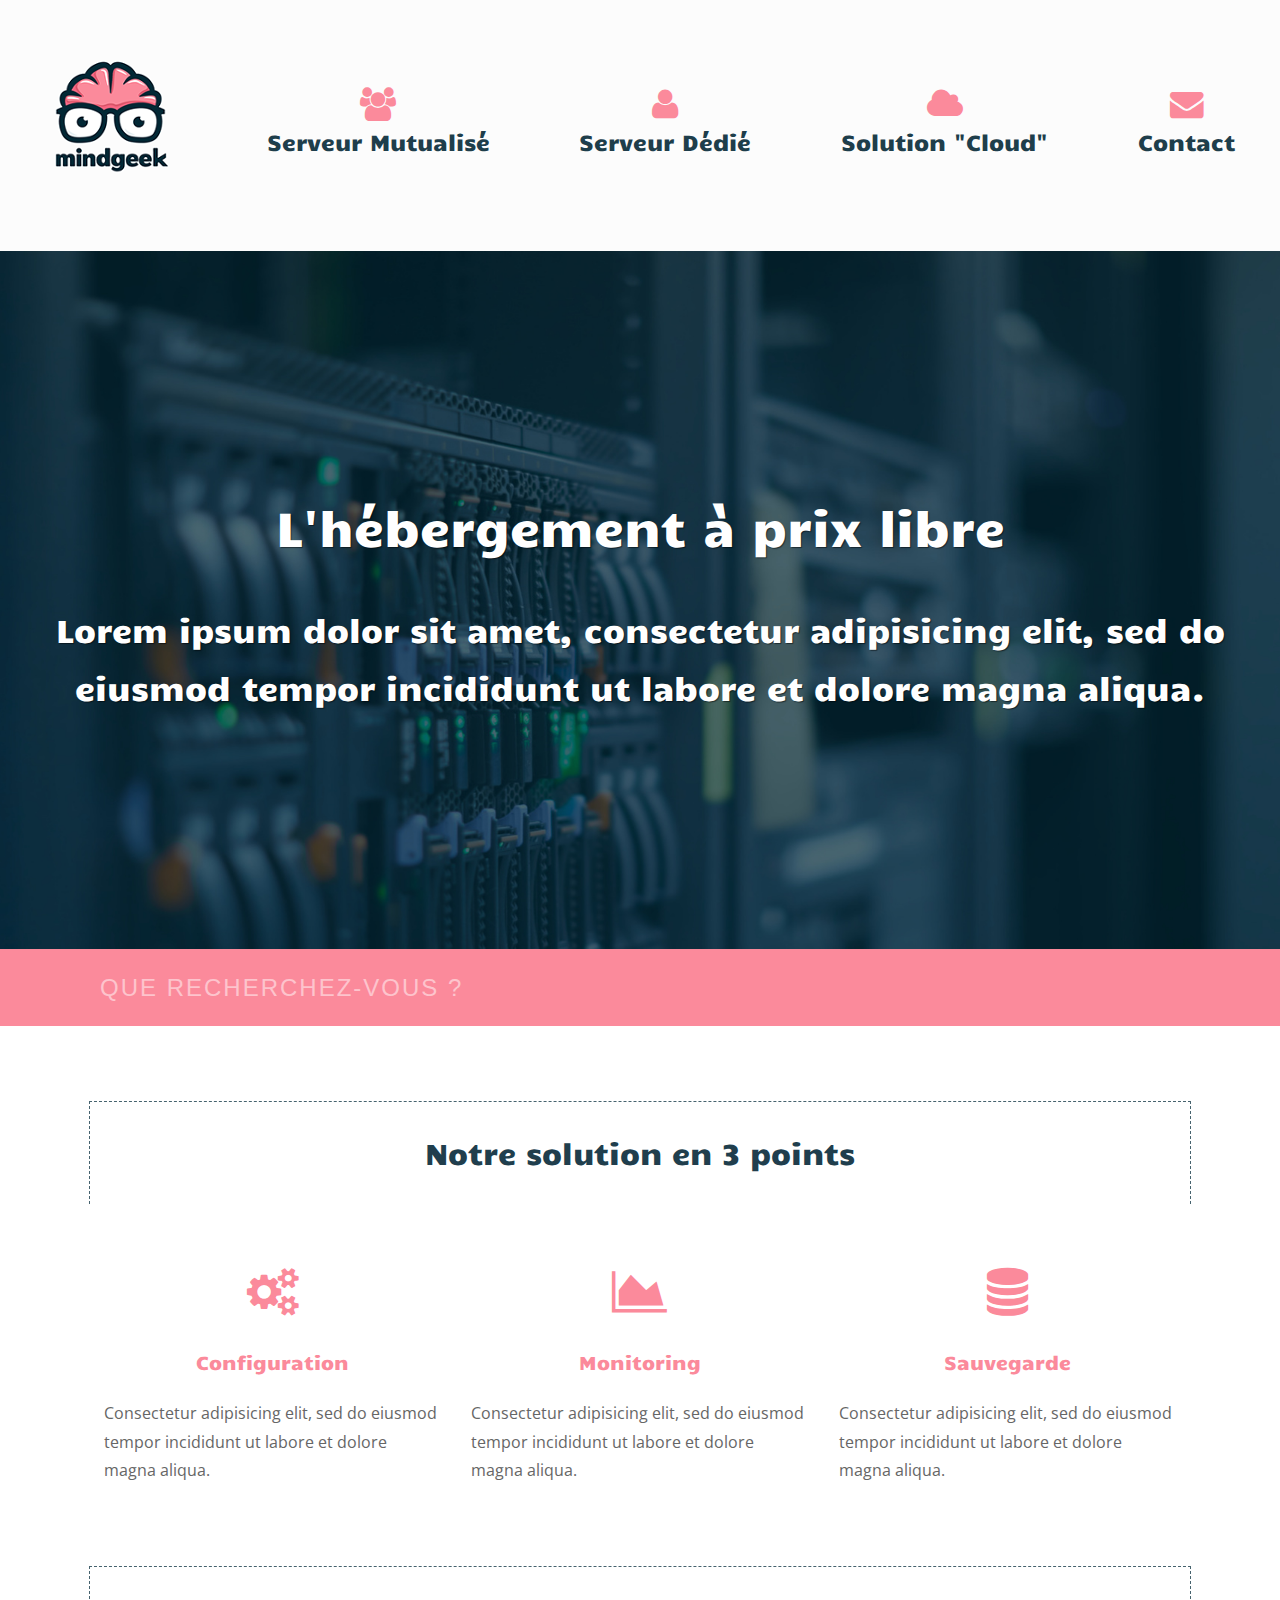
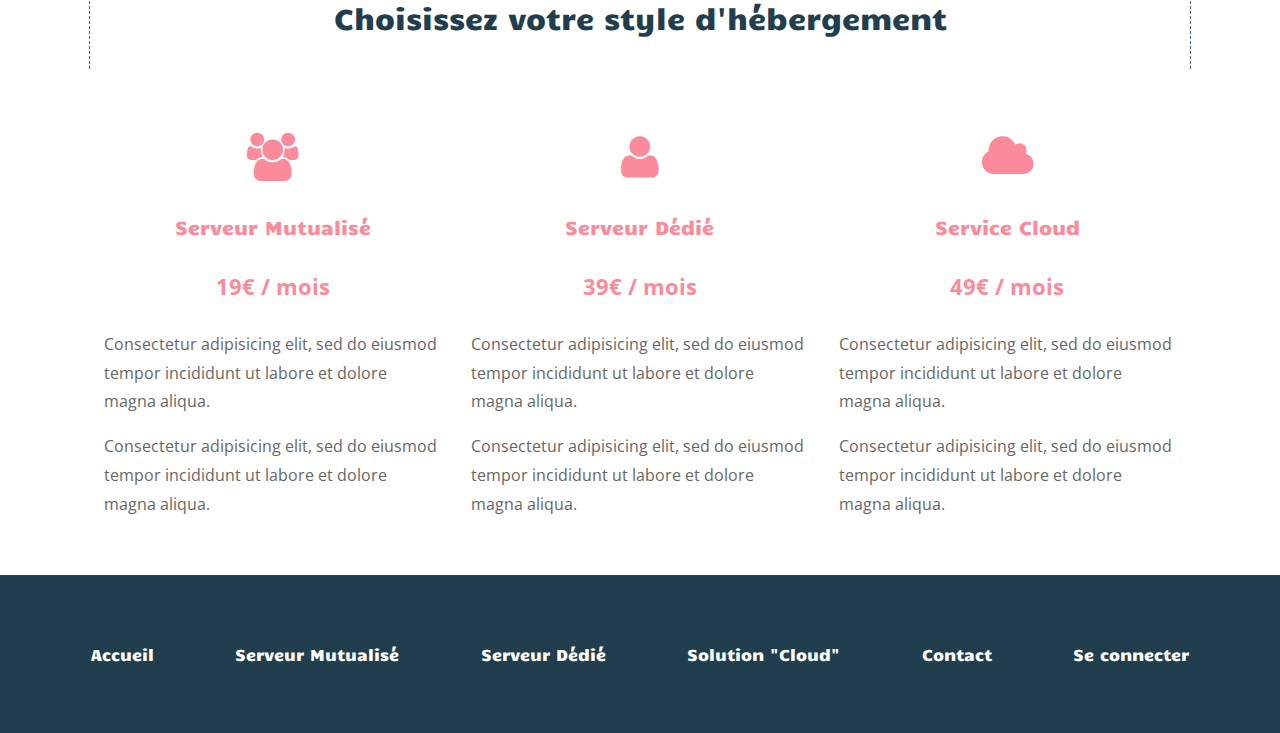
<file: index.html>
<!DOCTYPE html>
<html>
<head>
	<meta http-equiv="content-type" content="text/html" charset="utf-8" />
	<!-- Perso CSS -->
	<link href="https://fonts.googleapis.com/css?family=Candal|Dosis|Open+Sans" rel="stylesheet">
	<link rel="stylesheet" type="text/css" href="css/font-awesome.min.css">
	<link rel="stylesheet" type="text/css" href="css/normalize.css" />
	<link rel="stylesheet" type="text/css" href="css/style.css" />
	<title>Module 11 - MindGeek</title>
</head>
<body>
	<!--HEADER-->
	<header>
		<nav>
			<a href="index.html"><h1><img src="img/logo.png" alt="Logo de MindGeek" /></h1></a>
			<a href="serveur-mutualise.html">
				<i class="fa fa-users" aria-hidden="true"></i>
				Serveur Mutualisé
			</a>
			<a href="serveur-dedie.html">
				<i class="fa fa-user" aria-hidden="true"></i>
				Serveur Dédié
			</a>
			<a href="cloud.html">
				<i class="fa fa-cloud" aria-hidden="true"></i>
				Solution "Cloud"
			</a>
			<a href="contact.html">
				<i class="fa fa-envelope" aria-hidden="true"></i>
				Contact
			</a>
		</nav>
		<div id="tagline">
			<h1>L'hébergement à prix libre</h1>
			<p>Lorem ipsum dolor sit amet, consectetur adipisicing elit, sed do eiusmod tempor incididunt ut labore et dolore magna aliqua.</p>
		</div>
		<form>
			<input type="text" placeholder="Que recherchez-vous ?">
		</form>
	</header>
	<!--MAIN CONTENT-->
	<main class="container">
		<h2>Notre solution en 3 points</h2>
		<div class="flex">
			<div class="host">
				<i class="fa fa-cogs" aria-hidden="true"></i>
				<h3>Configuration</h3>
				<p>Consectetur adipisicing elit, sed do eiusmod tempor incididunt ut labore et dolore magna aliqua.</p>
			</div>
			<div class="host">
				<i class="fa fa-area-chart" aria-hidden="true"></i>
				<h3>Monitoring</h3>
				<p>Consectetur adipisicing elit, sed do eiusmod tempor incididunt ut labore et dolore magna aliqua.</p>
			</div>
			<div class="host">
				<i class="fa fa-database" aria-hidden="true"></i>
				<h3>Sauvegarde</h3>
				<p>Consectetur adipisicing elit, sed do eiusmod tempor incididunt ut labore et dolore magna aliqua.</p>
			</div>
		</div>

		<h2>Choisissez votre style d'hébergement</h2>
		<div class="flex">
			<div class="host">
				<i class="fa fa-users" aria-hidden="true"></i>
				<h3>Serveur Mutualisé</h3>
				<p class="prix">19€ / mois</p>
				<p>Consectetur adipisicing elit, sed do eiusmod tempor incididunt ut labore et dolore magna aliqua.</p>
				<p>Consectetur adipisicing elit, sed do eiusmod tempor incididunt ut labore et dolore magna aliqua.</p>
			</div>
			<div class="host">
				<i class="fa fa-user" aria-hidden="true"></i>
				<h3>Serveur Dédié</h3>
				<p class="prix">39€ / mois</p>
				<p>Consectetur adipisicing elit, sed do eiusmod tempor incididunt ut labore et dolore magna aliqua.</p>
				<p>Consectetur adipisicing elit, sed do eiusmod tempor incididunt ut labore et dolore magna aliqua.</p>
			</div>
			<div class="host">
				<i class="fa fa-cloud" aria-hidden="true"></i>
				<h3>Service Cloud</h3>
				<p class="prix">49€ / mois</p>
				<p>Consectetur adipisicing elit, sed do eiusmod tempor incididunt ut labore et dolore magna aliqua.</p>
				<p>Consectetur adipisicing elit, sed do eiusmod tempor incididunt ut labore et dolore magna aliqua.</p>
			</div>
		</div>
	</main>
	<!--FOOTER-->
	<footer>
		<nav>
			<a href="#">Accueil</a>
			<a href="#">Serveur Mutualisé</a>
			<a href="#">Serveur Dédié</a>
			<a href="#">Solution "Cloud"</a>
			<a href="#">Contact</a>
			<a href="#">Se connecter</a>
		</nav>
	
	</footer>
</body>
</html>
</file>
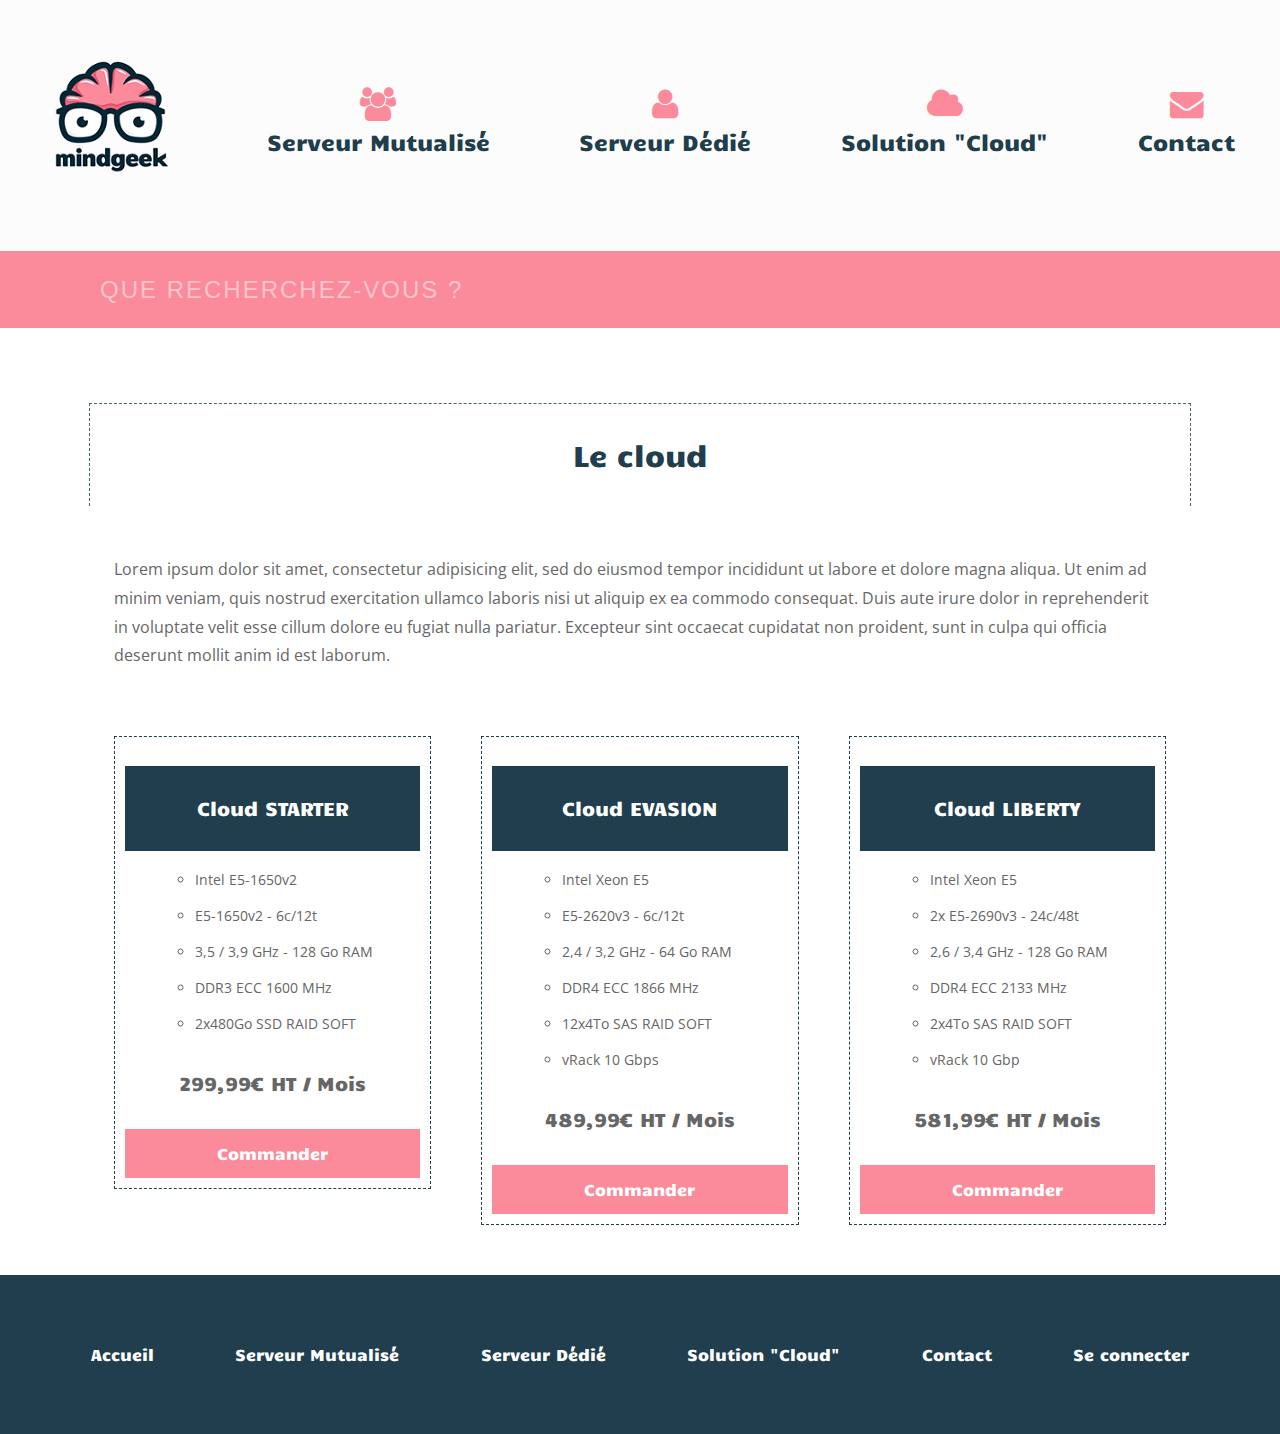
<file: cloud.html>
<!DOCTYPE html>
<html>
<head>
	<meta http-equiv="content-type" content="text/html" charset="utf-8" />
	<!-- Perso CSS -->
	<link href="https://fonts.googleapis.com/css?family=Candal|Dosis|Open+Sans" rel="stylesheet">
	<link rel="stylesheet" type="text/css" href="css/font-awesome.min.css">
	<link rel="stylesheet" type="text/css" href="css/normalize.css" />
	<link rel="stylesheet" type="text/css" href="css/style.css" />
	<title>Module 11 - MindGeek</title>
</head>
<body>
	<!--HEADER-->
	<header>
        <nav>
			<a href="index.html"><h1><img src="img/logo.png" alt="Logo de MindGeek" /></h1></a>
			<a href="serveur-mutualise.html">
				<i class="fa fa-users" aria-hidden="true"></i>
				Serveur Mutualisé
			</a>
			<a href="serveur-dedie.html">
				<i class="fa fa-user" aria-hidden="true"></i>
				Serveur Dédié
			</a>
			<a href="cloud.html">
				<i class="fa fa-cloud" aria-hidden="true"></i>
				Solution "Cloud"
			</a>
			<a href="contact.html">
				<i class="fa fa-envelope" aria-hidden="true"></i>
				Contact
			</a>
		</nav>
		<form>
			<input type="text" placeholder="Que recherchez-vous ?">
		</form>
	</header>
	<!--MAIN CONTENT-->
	<main class="cloud container">
		<h2>Le cloud</h2>
        <p>Lorem ipsum dolor sit amet, consectetur adipisicing elit, sed do eiusmod tempor incididunt ut labore et dolore magna aliqua. Ut enim ad minim veniam, quis nostrud exercitation ullamco laboris nisi ut aliquip ex ea commodo consequat. Duis aute irure dolor in reprehenderit in voluptate velit esse cillum dolore eu fugiat nulla pariatur. Excepteur sint occaecat cupidatat non proident, sunt in culpa qui officia deserunt mollit anim id est laborum.</p>
		<section class="flex">
            <article>
                <h3 class="option">Cloud STARTER</h3>
                <ul>
                    <li>Intel  E5-1650v2</li>
                    <li>E5-1650v2 - 6c/12t</li>
                    <li>3,5 / 3,9 GHz - 128 Go RAM</li>
                    <li>DDR3 ECC 1600 MHz</li>
                    <li>2x480Go SSD RAID SOFT</li>
                </ul>
                <h3>299,99€ HT / Mois</h3>
                <a href="#">Commander</a>
            </article>
            <article>
                <h3 class="option">Cloud EVASION</h3>
                <ul>
                    <li>Intel  Xeon E5</li>
                    <li>E5-2620v3 - 6c/12t</li>
                    <li>2,4 / 3,2 GHz - 64 Go RAM</li>
                    <li>DDR4 ECC 1866 MHz</li>
                    <li>12x4To SAS RAID SOFT</li>
                    <li>vRack 10 Gbps</li>

                </ul>
                <h3>489,99€ HT / Mois</h3>
                <a href="#">Commander</a>
            </article>
            <article>
                <h3 class="option">Cloud LIBERTY</h3>
                <ul>
                    <li>Intel  Xeon E5</li>
                    <li>2x E5-2690v3 - 24c/48t</li>
                    <li>2,6 / 3,4 GHz - 128 Go RAM</li>
                    <li>DDR4 ECC 2133 MHz</li>
                    <li>2x4To SAS RAID SOFT</li>
                    <li>vRack 10 Gbp</li>
                </ul>
                <h3>581,99€ HT / Mois</h3>
                <a href="#">Commander</a>
            </article>
		</section>
	</main>
	<!--FOOTER-->
	<footer>
		<nav>
			<a href="#">Accueil</a>
			<a href="#">Serveur Mutualisé</a>
			<a href="#">Serveur Dédié</a>
			<a href="#">Solution "Cloud"</a>
			<a href="#">Contact</a>
			<a href="#">Se connecter</a>
		</nav>
		
	</footer>
</body>
</html>
</file>
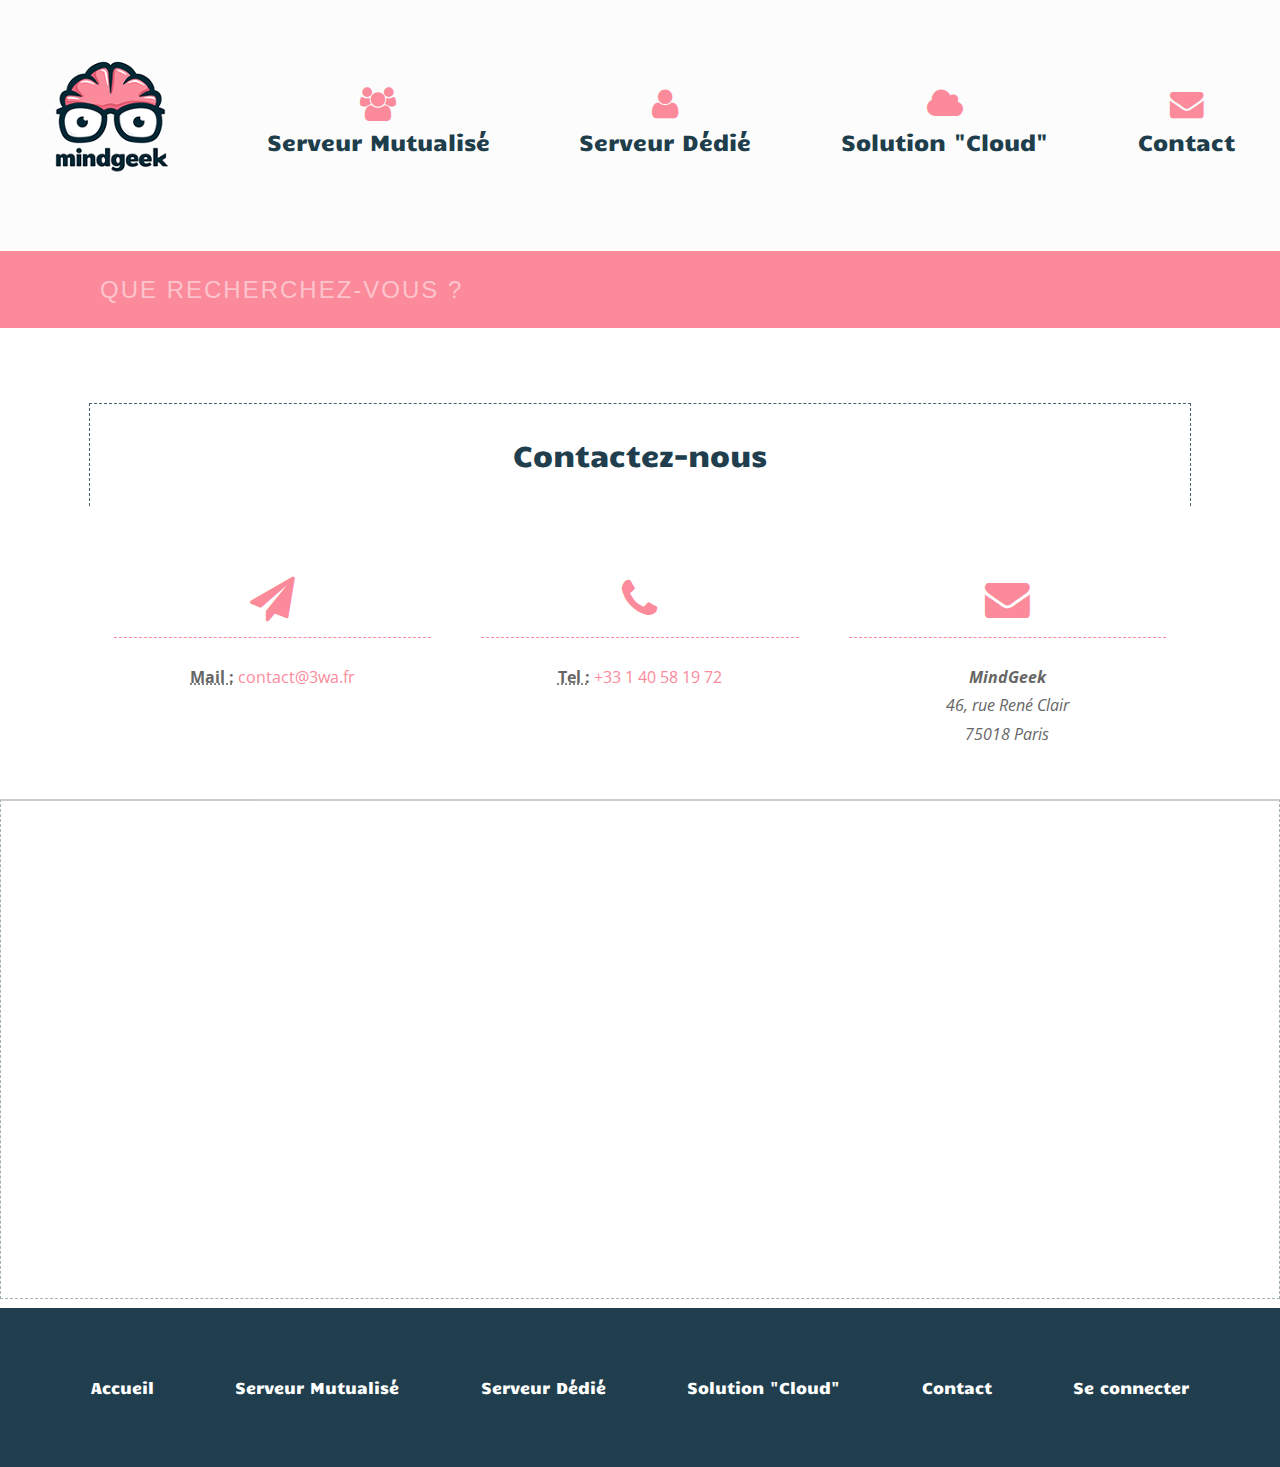
<file: contact.html>
<!DOCTYPE html>
<html>
<head>
	<meta http-equiv="content-type" content="text/html" charset="utf-8" />
	<!-- Perso CSS -->
	<link href="https://fonts.googleapis.com/css?family=Candal|Dosis|Open+Sans" rel="stylesheet">
	<link rel="stylesheet" type="text/css" href="css/font-awesome.min.css">
	<link rel="stylesheet" type="text/css" href="css/normalize.css" />
	<link rel="stylesheet" type="text/css" href="css/style.css" />
	<title>Module 11 - MindGeek</title>
</head>
<body>
	<!--HEADER-->
	<header>
		<nav>
			<a href="index.html"><h1><img src="img/logo.png" alt="Logo de MindGeek" /></h1></a>
			<a href="serveur-mutualise.html">
				<i class="fa fa-users" aria-hidden="true"></i>
				Serveur Mutualisé
			</a>
			<a href="serveur-dedie.html">
				<i class="fa fa-user" aria-hidden="true"></i>
				Serveur Dédié
			</a>
			<a href="cloud.html">
				<i class="fa fa-cloud" aria-hidden="true"></i>
				Solution "Cloud"
			</a>
			<a href="contact.html">
				<i class="fa fa-envelope" aria-hidden="true"></i>
				Contact
			</a>
		</nav>
		<form>
			<input type="text" placeholder="Que recherchez-vous ?">
		</form>
	</header>
	<!--MAIN CONTENT-->
	<main class="container contact">
		<h2>Contactez-nous </h2>
		<div class="flex">
            <article>
                <h3><i class="fa fa-send" aria-hidden="true"></i></h3>
				<abbr title="e-mail">Mail :</abbr><a href="mailto:contact@3wa.fr"> contact@3wa.fr</a>
            </article>
            <article>
            	<h3><i class="fa fa-phone" aria-hidden="true"></i></h3>
				<abbr title="Téléphone">Tel :</abbr><a href="tel:+33140581972"> +33 1 40 58 19 72</a>
            </article>
			<article>
				<h3><i class="fa fa-envelope" aria-hidden="true"></i></h3>
				<address>
					<strong>MindGeek</strong><br>
					46, rue René Clair<br>
					75018 Paris<br>
				</address>
			</article>
		</div>
	</main>
	<aside>
		<iframe src="https://www.google.com/maps/embed?pb=!1m14!1m8!1m3!1d6242.233572575128!2d2.31612129916174!3d48.86705935484506!3m2!1i1024!2i768!4f13.1!3m3!1m2!1s0x47e66fc50dc75ccf%3A0x42f0f4fa01438416!2sFranklin+D.+Roosevelt!5e0!3m2!1sfr!2sfr!4v1451318946422"></iframe>
	</aside>
	<!--FOOTER-->
	<footer>
		<nav>
			<a href="#">Accueil</a>
			<a href="#">Serveur Mutualisé</a>
			<a href="#">Serveur Dédié</a>
			<a href="#">Solution "Cloud"</a>
			<a href="#">Contact</a>
			<a href="#">Se connecter</a>
		</nav>
		
	</footer>
</body>
</html>
</file>
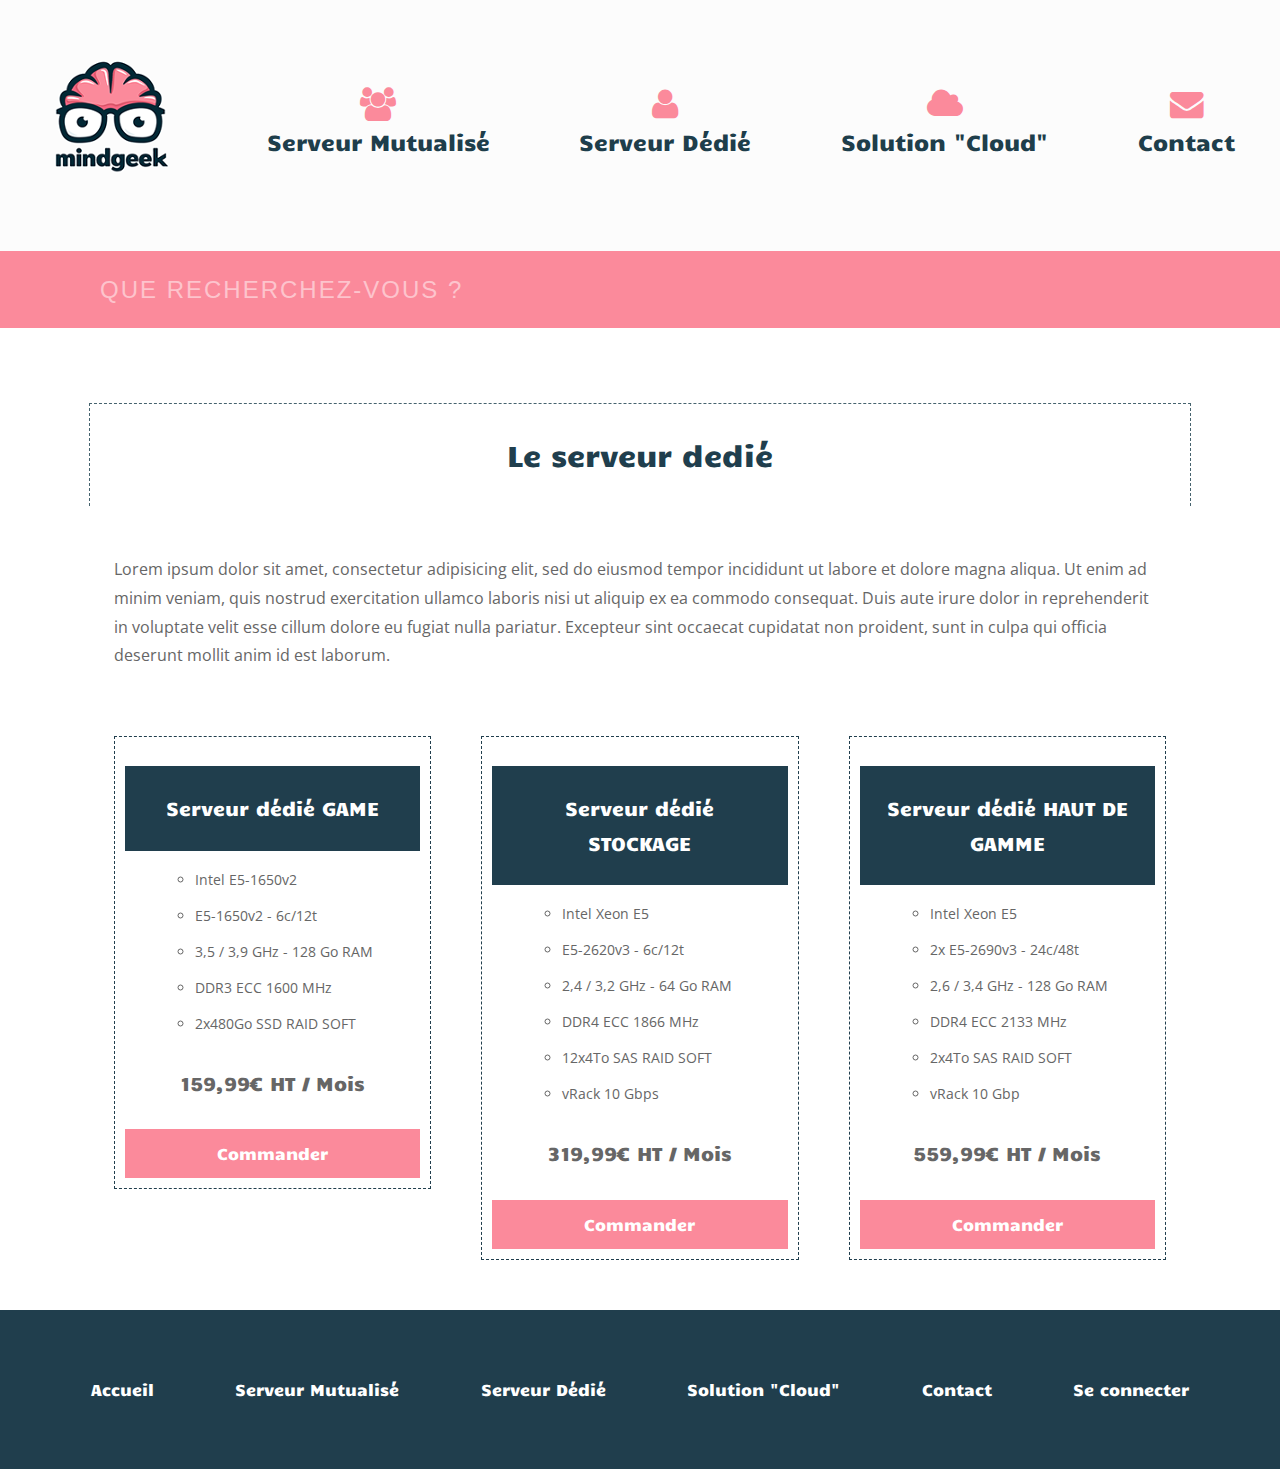
<file: serveur-dedie.html>
<!DOCTYPE html>
<html>
<head>
	<meta http-equiv="content-type" content="text/html" charset="utf-8" />
	<!-- Perso CSS -->
	<link href="https://fonts.googleapis.com/css?family=Candal|Dosis|Open+Sans" rel="stylesheet">
	<link rel="stylesheet" type="text/css" href="css/font-awesome.min.css">
	<link rel="stylesheet" type="text/css" href="css/normalize.css" />
	<link rel="stylesheet" type="text/css" href="css/style.css" />
	<title>Module 11 - MindGeek</title>
</head>
<body>
	<!--HEADER-->
	<header>
        <nav>
			<a href="index.html"><h1><img src="img/logo.png" alt="Logo de MindGeek" /></h1></a>
			<a href="serveur-mutualise.html">
				<i class="fa fa-users" aria-hidden="true"></i>
				Serveur Mutualisé
			</a>
			<a href="serveur-dedie.html">
				<i class="fa fa-user" aria-hidden="true"></i>
				Serveur Dédié
			</a>
			<a href="cloud.html">
				<i class="fa fa-cloud" aria-hidden="true"></i>
				Solution "Cloud"
			</a>
			<a href="contact.html">
				<i class="fa fa-envelope" aria-hidden="true"></i>
				Contact
			</a>
		</nav>
		<form>
			<input type="text" placeholder="Que recherchez-vous ?">
		</form>
	</header>
	<!--MAIN CONTENT-->
	<main class="dedie container">
		<h2>Le serveur dedié</h2>
        <p>Lorem ipsum dolor sit amet, consectetur adipisicing elit, sed do eiusmod tempor incididunt ut labore et dolore magna aliqua. Ut enim ad minim veniam, quis nostrud exercitation ullamco laboris nisi ut aliquip ex ea commodo consequat. Duis aute irure dolor in reprehenderit in voluptate velit esse cillum dolore eu fugiat nulla pariatur. Excepteur sint occaecat cupidatat non proident, sunt in culpa qui officia deserunt mollit anim id est laborum.</p>
		<section class="flex">
            <article>
                <h3 class="option">Serveur dédié GAME</h3>
                <ul>
                    <li>Intel  E5-1650v2</li>
                    <li>E5-1650v2 - 6c/12t</li>
                    <li>3,5 / 3,9 GHz - 128 Go RAM</li>
                    <li>DDR3 ECC 1600 MHz</li>
                    <li>2x480Go SSD RAID SOFT</li>
                </ul>
                <h3>159,99€ HT / Mois</h3>
                <a href="#">Commander</a>
            </article>
            <article>
                <h3 class="option">Serveur dédié STOCKAGE</h3>
                <ul>
                    <li>Intel  Xeon E5</li>
                    <li>E5-2620v3 - 6c/12t</li>
                    <li>2,4 / 3,2 GHz - 64 Go RAM</li>
                    <li>DDR4 ECC 1866 MHz</li>
                    <li>12x4To SAS RAID SOFT</li>
                    <li>vRack 10 Gbps</li>

                </ul>
                <h3>319,99€ HT / Mois</h3>
                <a href="#">Commander</a>
            </article>
            <article>
                <h3 class="option">Serveur dédié HAUT DE GAMME</h3>
                <ul>
                    <li>Intel  Xeon E5</li>
                    <li>2x E5-2690v3 - 24c/48t</li>
                    <li>2,6 / 3,4 GHz - 128 Go RAM</li>
                    <li>DDR4 ECC 2133 MHz</li>
                    <li>2x4To SAS RAID SOFT</li>
                    <li>vRack 10 Gbp</li>
                </ul>
                <h3>559,99€ HT / Mois</h3>
                <a href="#">Commander</a>
            </article>
		</section>
	</main>
	<!--FOOTER-->
	<footer>
		<nav>
			<a href="#">Accueil</a>
			<a href="#">Serveur Mutualisé</a>
			<a href="#">Serveur Dédié</a>
			<a href="#">Solution "Cloud"</a>
			<a href="#">Contact</a>
			<a href="#">Se connecter</a>
		</nav>
		
	</footer>
</body>
</html>
</file>
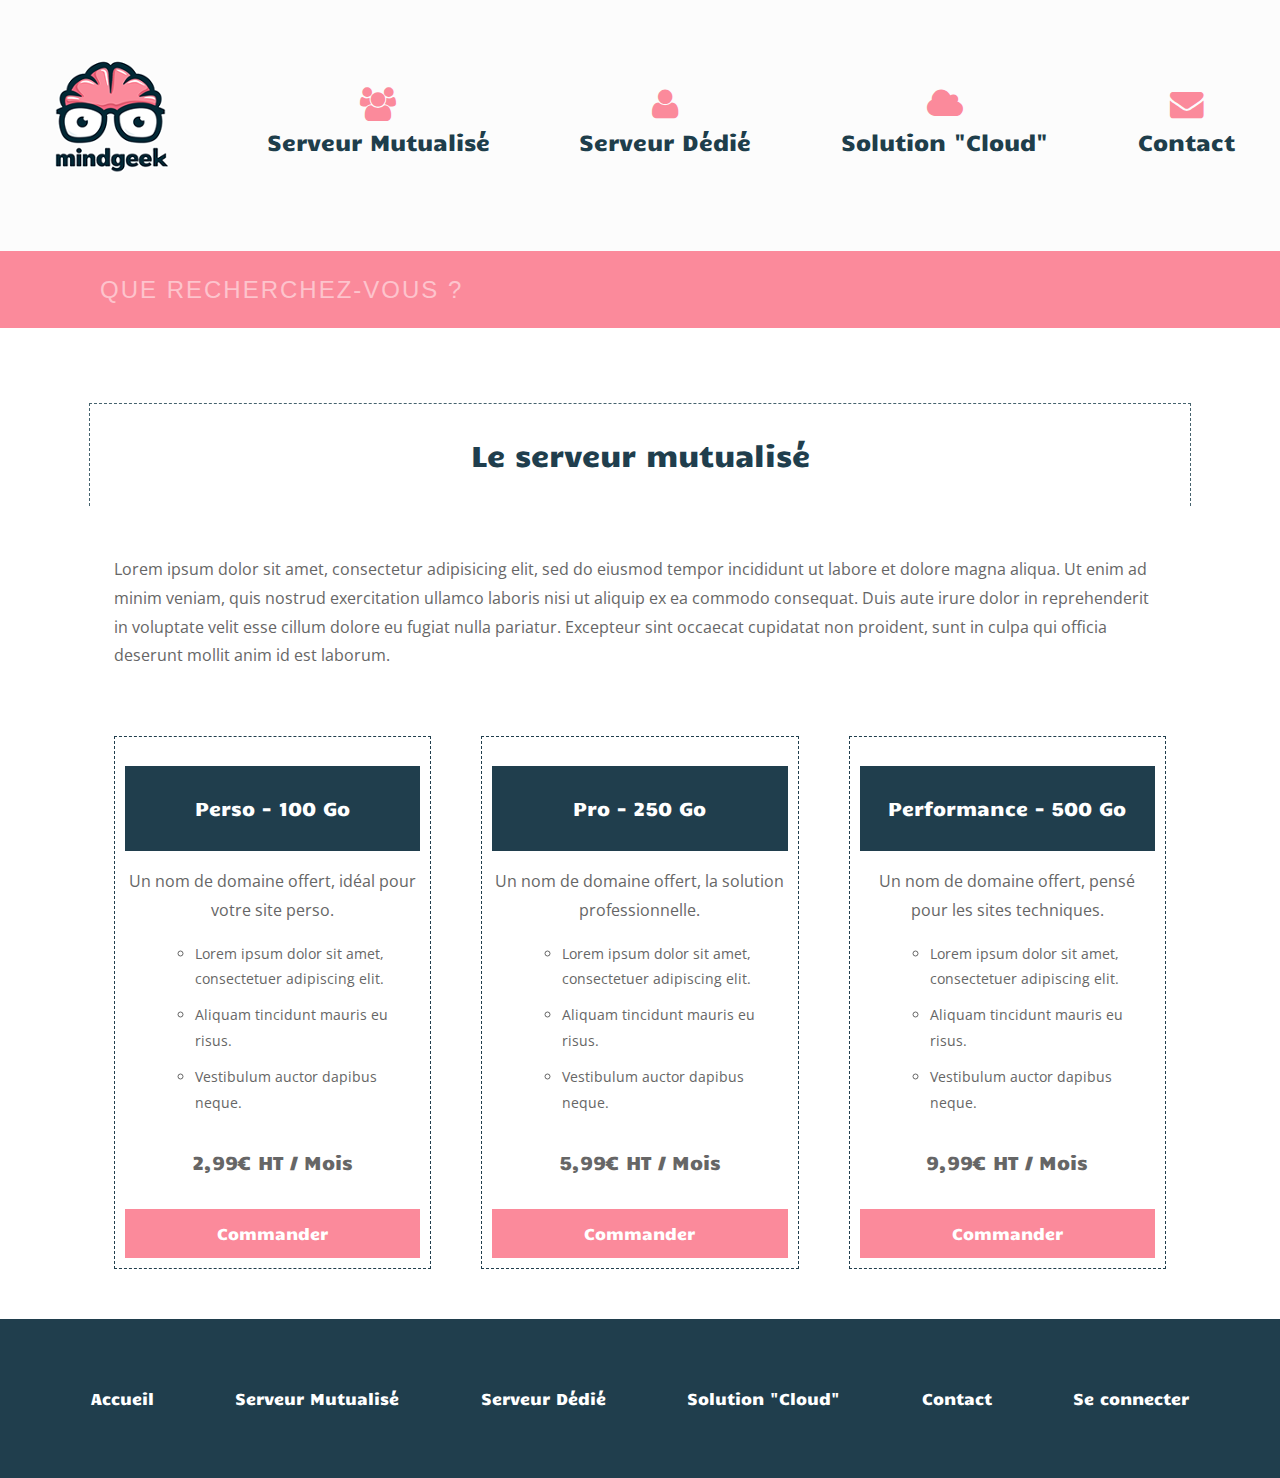
<file: serveur-mutualise.html>
<!DOCTYPE html>
<html>
<head>
	<meta http-equiv="content-type" content="text/html" charset="utf-8" />
	<!-- Perso CSS -->
	<link href="https://fonts.googleapis.com/css?family=Candal|Dosis|Open+Sans" rel="stylesheet">
	<link rel="stylesheet" type="text/css" href="css/font-awesome.min.css">
	<link rel="stylesheet" type="text/css" href="css/normalize.css" />
	<link rel="stylesheet" type="text/css" href="css/style.css" />
	<title>Module 11 - MindGeek</title>
</head>
<body>
	<!--HEADER-->
	<header>
		<nav>
			<a href="index.html"><h1><img src="img/logo.png" alt="Logo de MindGeek" /></h1></a>
			<a href="serveur-mutualise.html">
				<i class="fa fa-users" aria-hidden="true"></i>
				Serveur Mutualisé
			</a>
			<a href="serveur-dedie.html">
				<i class="fa fa-user" aria-hidden="true"></i>
				Serveur Dédié
			</a>
			<a href="cloud.html">
				<i class="fa fa-cloud" aria-hidden="true"></i>
				Solution "Cloud"
			</a>
			<a href="contact.html">
				<i class="fa fa-envelope" aria-hidden="true"></i>
				Contact
			</a>
		</nav>
		<form>
			<input type="text" placeholder="Que recherchez-vous ?">
		</form>
	</header>
	<!--MAIN CONTENT-->
	<main class="mutualise container">
		<h2>Le serveur mutualisé</h2>
        <p>Lorem ipsum dolor sit amet, consectetur adipisicing elit, sed do eiusmod tempor incididunt ut labore et dolore magna aliqua. Ut enim ad minim veniam, quis nostrud exercitation ullamco laboris nisi ut aliquip ex ea commodo consequat. Duis aute irure dolor in reprehenderit in voluptate velit esse cillum dolore eu fugiat nulla pariatur. Excepteur sint occaecat cupidatat non proident, sunt in culpa qui officia deserunt mollit anim id est laborum.</p>
		<section class="flex">
            <article>
                <h3 class="option">Perso - 100 Go</h3>
                <p>Un nom de domaine offert, idéal pour votre site perso.</p>
                <ul>
                    <li>Lorem ipsum dolor sit amet, consectetuer adipiscing elit.</li>
                    <li>Aliquam tincidunt mauris eu risus.</li>
                    <li>Vestibulum auctor dapibus neque.</li>
                </ul>
                <h3>2,99€ HT / Mois</h3>
                <a href="#">Commander</a>
            </article>
            <article>
                <h3 class="option">Pro - 250 Go</h3>
                <p>Un nom de domaine offert, la solution professionnelle.</p>
                <ul>
                    <li>Lorem ipsum dolor sit amet, consectetuer adipiscing elit.</li>
                    <li>Aliquam tincidunt mauris eu risus.</li>
                    <li>Vestibulum auctor dapibus neque.</li>
                </ul>
                <h3>5,99€ HT / Mois</h3>
                <a href="#">Commander</a>
            </article>
            <article>
                <h3 class="option">Performance - 500 Go</h3>
                <p>Un nom de domaine offert, pensé pour les sites techniques.</p>
                <ul>
                    <li>Lorem ipsum dolor sit amet, consectetuer adipiscing elit.</li>
                    <li>Aliquam tincidunt mauris eu risus.</li>
                    <li>Vestibulum auctor dapibus neque.</li>
                </ul>
                <h3>9,99€ HT / Mois</h3>
                <a href="#">Commander</a>
            </article>
		</section>
	</main>
	<!--FOOTER-->
	<footer>
		<nav>
			<a href="#">Accueil</a>
			<a href="#">Serveur Mutualisé</a>
			<a href="#">Serveur Dédié</a>
			<a href="#">Solution "Cloud"</a>
			<a href="#">Contact</a>
			<a href="#">Se connecter</a>
		</nav>
	
	</footer>
</body>
</html>
</file>
<file: css/style.css>
/*GLOBAL */
* {
	box-sizing: border-box;
	outline: none;
	text-decoration: none;
	transition: all .2s ease 0s;
}

*:hover {
	transition: all .2s ease 0s;
}

body {
	font-family: "Open Sans", Arial;
	margin: 0;
	line-height: 1.8;
	color: #666;
}

h1, h2, h3 {
	font-weight: normal;
}

.container {
	max-width: 90%;
	margin: 0 auto;
	padding: 25px;
	background-color: white;

}

.clear::after {
	clear: both;
	content: ".";
	display: block;
	height: 0;
	line-height: 0;
	visibility: hidden;
}

/* HEADER */
#tagline {
	background-image: url("../img/background.jpg");
	background-size: cover;
	background-position: center;
	color: white;
	padding: 200px 50px;
	text-align: center;
	font-family: "Candal";
	text-shadow: 1px 1px 1px rgba(0, 0, 0, 0.5);
}

#tagline h1 {
	font-size: 3em;
}

#tagline p {
	font-size: 2em;
}

header nav {
	display: -webkit-flex;
	display: -ms-flexbox;
	display: flex;
	-webkit-justify-content: space-around;
	    -ms-flex-pack: distribute;
	        justify-content: space-around;
	background-color: #fcfcfc;
}

header nav a {
	padding: 25px;
	-webkit-align-self: center;
	    -ms-flex-item-align: center;
	            -ms-grid-row-align: center;
	        align-self: center;
	color: #1e3e4b;
	font-family: "Candal";
	font-size: 1.4em;
}

header nav a:hover {
	color: #fb8a9b;
}

header nav a .fa {
	display: block;
	text-align: center;
	color: #fb8a9b;
	font-size: 1.5em;
}

header nav a:hover .fa {
	color: #203e4d;
}

input {
	background-color: #fb8a9b;
	color: white;
	padding: 25px 100px;
	text-transform: uppercase;
	letter-spacing: 2px;
	font-size: 1.5em;
	width: 100%;
	border: 0;
}

::-webkit-input-placeholder {
  color: rgba(255, 255, 255, 0.5);
}

/* MAIN */
main h2 {
	color: #203e4d;
	font-size: 1.8em;
	font-family: "Candal";
	text-align: center;
	margin-top: 50px;
	padding: 25px 0;
	border-top: 1px dashed #46636e;
	border-left: 1px dashed #46636e;
	border-right: 1px dashed #46636e;
}

.flex {
	display: -webkit-flex;
	display: -ms-flexbox;
	display: flex;
	-webkit-flex-direction: row;
	    -ms-flex-direction: row;
	        flex-direction: row;
}

.host {
	padding: 15px;
}

.host h3 {
	font-family: "Candal", Arial;
	text-align: center;
	font-size: 1.2em;
	color: #fb8a9b;
	padding: 10px 0 0;
}

.host i {
	display: block;
	text-align: center;
	font-size: 3em;
	color: #fb8a9b;
	margin: 25px 0 0;
}

.prix {
	text-align: center;
	font-weight: bold;
	font-size: 1.4em;
	color: #fb8a9b;
}

/* PAGE MUTUALISE + DEDIE + CLOUD */
.mutualise > p,
.dedie > p,
.cloud > p {
	padding: 25px;
}

.mutualise h3, .mutualise h4,
.dedie h3, .dedie h4,
.cloud h3, .cloud h4 {
	font-family: "Candal", Arial;
	text-align: center;
	font-size: 1.2em;
	padding: 10px;
}

.mutualise article,
.dedie article,
.cloud article {
	margin: 25px;
	padding: 10px;
	border: 1px dashed #203e4d;
	text-align: center;
	-webkit-flex: 1;
	    -ms-flex: 1;
	        flex: 1;
	-webkit-align-self: flex-start;
	    -ms-flex-item-align: start;
	        align-self: flex-start;
}

.mutualise article .option,
.dedie article .option,
.cloud article .option {
	background-color: #203e4d;
	color: white!important;
	padding: 25px;
	margin-bottom: 10px;
}

.mutualise article ul li,
.dedie article ul li,
.cloud article ul li {
	list-style-type: circle;
	text-align: left;
	font-size: 0.9em;
	margin: 10px 0 10px 30px;
}

.mutualise article a,
.dedie article a,
.cloud article a {
	background-color: #fb8a9b;
	color: white;
	display: block;
	padding: 10px;
	font-family: "Candal", Arial;
}

.mutualise article a:hover,
.dedie article a:hover,
.cloud article a:hover {
	background-color: #ea5f77;
}

.mutualise .flex:hover article,
.dedie .flex:hover article,
.cloud .flex:hover article {
	opacity: 0.65;
}

.mutualise:hover article:hover,
.dedie:hover article:hover,
.cloud:hover article:hover {
	opacity: 1;
}

/* PAGE CONTACT */
iframe {
	width: 100%;
	height: 500px;
	opacity: 0.5;
	border-bottom: 1px dashed #46636e;
	border-left: 1px dashed #46636e;
	border-right: 1px dashed #46636e;
}

iframe:hover {
	opacity: 1;
}

.contact article {
	text-align: center;
	margin: 25px;
	-webkit-flex: 1;
	    -ms-flex: 1;
	        flex: 1;
}

.contact article h3 {
	font-family: "Candal", Arial;
	text-align: center;
	font-size: 1.4em;
	color: #fb8a9b;
	padding: 0 0 10px;
	border-bottom: 1px dashed #fb8a9b;
	margin-bottom: 25px;
}

.contact article abbr {
	font-weight: bold;
}

.contact article a {
	color: #fb8a9b;
}

.contact article .fa {
	font-size: 2em;
}

/* FOOTER */
footer {
	background-color: #203e4d;
	color: #ccc;
	padding: 50px;
	text-align: center;
}

footer nav {
	display: -webkit-flex;
	display: -ms-flexbox;
	display: flex;
	-webkit-justify-content: space-around;
	    -ms-flex-pack: distribute;
	        justify-content: space-around;
	font-family: "Candal", sans-serif;
}

footer a {
	color: white;
	padding: 15px 0;
}

/* LICENCE */
#licence {
    display: block;
    text-align: center;
    padding: 25px;
}

#licence img {
    width: 50px;
}

/* RESPONSIVE */
@media screen and (max-width: 960px) {
	header nav a {
		padding: 15px;
	}
	#tagline {
		padding: 50px 25px;
	}
	header nav, .flex, footer nav {
		-webkit-flex-direction: column;
		    -ms-flex-direction: column;
		        flex-direction: column;
	}
	.mutualise article,
	.dedie article,
	.cloud article {
		-webkit-align-self: stretch;
		    -ms-flex-item-align: stretch;
		            -ms-grid-row-align: stretch;
		        align-self: stretch;
	}
}
</file>
